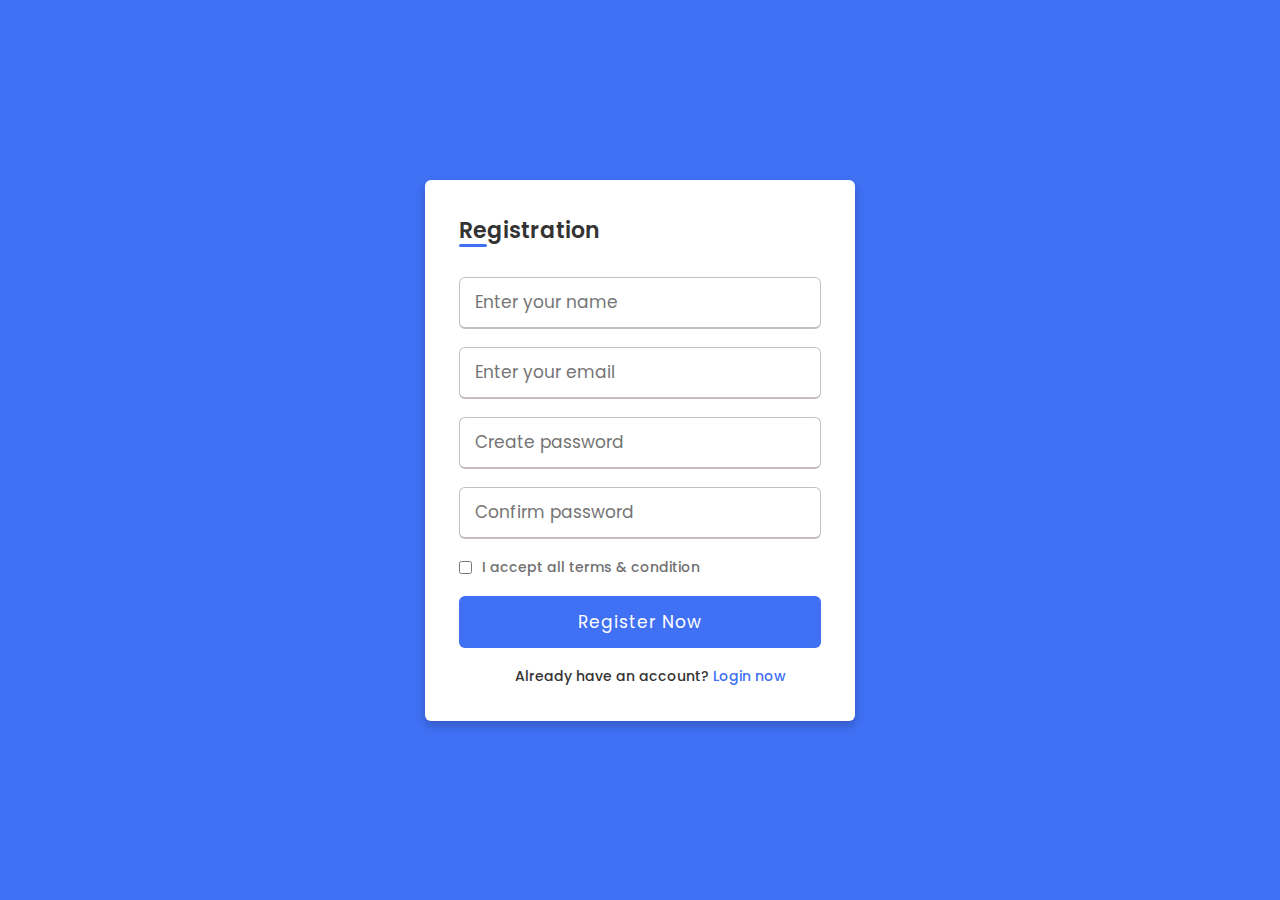
<file: index.html>
<!DOCTYPE html>
<!-- Coding by CodingLab | www.codinglabweb.com-->
<html lang="en" dir="ltr">
  <head>
    <meta charset="UTF-8">
    <meta name="viewport" content="width=device-width, initial-scale=1.0">
    <title> Registration or Sign Up form in HTML CSS</title>
    <link rel="stylesheet" href="style.css">
   </head>
<body>
  <div class="wrapper">
    <h2>Registration</h2>
    <form action="#">
      <div class="input-box">
        <input type="text" placeholder="Enter your name" required>
      </div>
      <div class="input-box">
        <input type="text" placeholder="Enter your email" required>
      </div>
      <div class="input-box">
        <input type="password" placeholder="Create password" required>
      </div>
      <div class="input-box">
        <input type="password" placeholder="Confirm password" required>
      </div>
      <div class="policy">
        <input type="checkbox">
        <h3>I accept all terms & condition</h3>
      </div>
      <div class="input-box button">
        <input type="Submit" value="Register Now">
      </div>
      <div class="text">
        <h3>Already have an account? <a href="first.html">Login now</a></h3>
      </div>
    </form>
  </div>

</body>
</html>
</file>
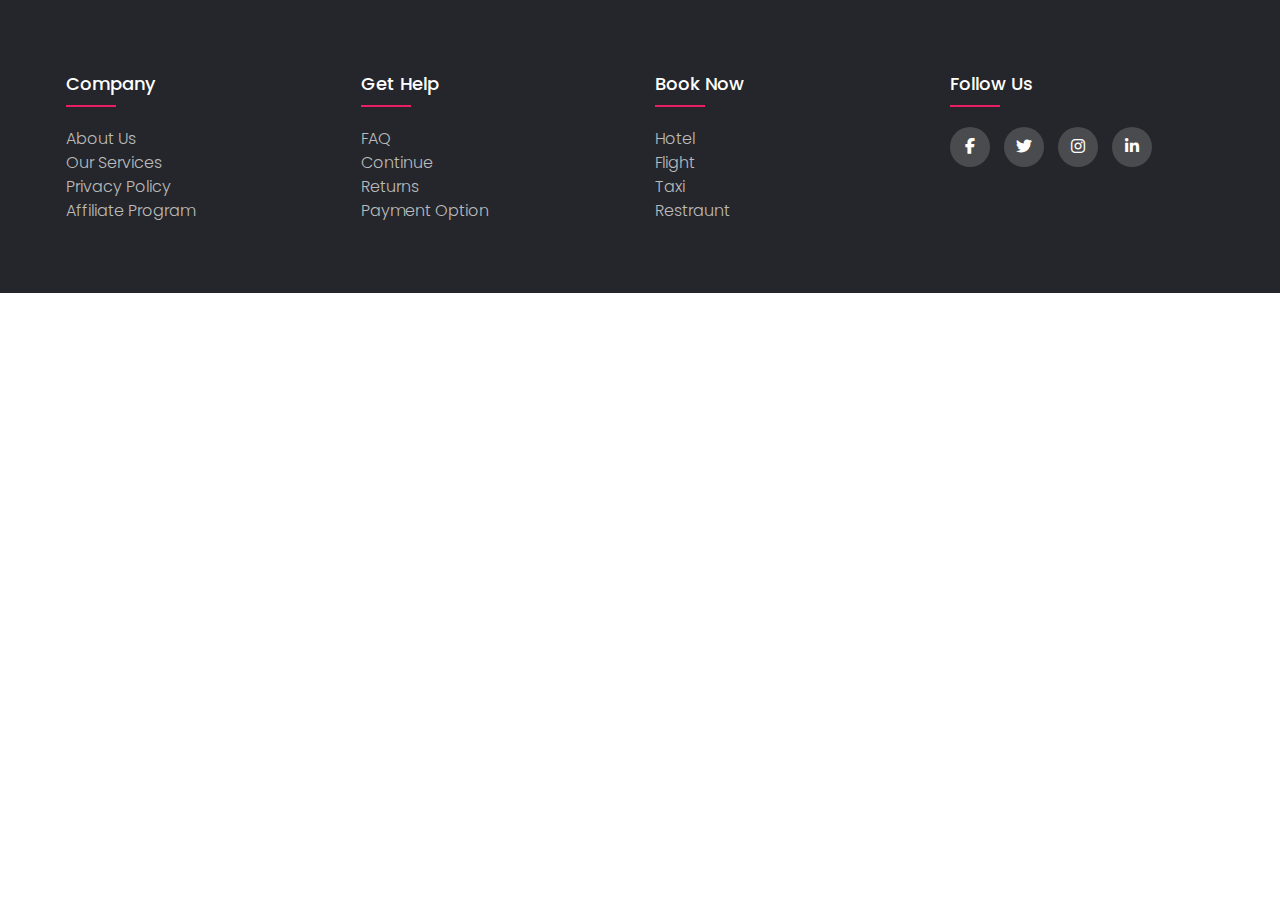
<file: footer.html>
<!DOCTYPE html>
<html lang="en">
<head>
    <meta charset="UTF-8">
    <meta name="viewport" content="width=device-width, initial-scale=1.0">
    <title>Document</title>
    <link rel="stylesheet" href="footer.css">
    <link rel="stylesheet" href="https://cdnjs.cloudflare.com/ajax/libs/font-awesome/6.5.1/css/all.min.css">
</head>
<body>
    <footer class="footer">
        <div class="container">
            <div class="row">
                <div class="footer-col">
                    <h4>Company</h4>
                    <ul>
                        <li><a href="#">about us</a></li>
                        <li><a href="#">our services</a></li>
                        <li><a href="#">privacy policy</a></li>
                        <li><a href="#">affiliate program</a></li>
                    </ul>
                </div>
                <div class="footer-col">
                    <h4>Get Help</h4>
                    <ul>
                        <li><a href="#">FAQ</a></li>
                        <li><a href="#">continue</a></li>
                        <li><a href="#">returns</a></li>
                        <li><a href="#">payment option</a></li>
                    </ul>
                </div>
                <div class="footer-col">
                    <h4>Book now</h4>
                    <ul>
                        <li><a href="#">Hotel</a></li>
                        <li><a href="#">Flight</a></li>
                        <li><a href="#">Taxi</a></li>
                        <li><a href="#">Restraunt</a></li>
                    </ul>
                </div>
                <div class="footer-col">
                    <h4>Follow us</h4>
                    <div class="social-links">
                        <a href="#"><i class="fab fa-facebook-f"></i></a>
                        <a href="#"><i class="fab fa-twitter"></i></a>
                        <a href="#"><i class="fab fa-instagram"></i></a>
                        <a href="#"><i class="fab fa-linkedin-in"></i></a>
                    </div>
                </div>
            </div>
        </div>

    </footer>
</body>
</html>
</file>
<file: style.css>
@import url('https://fonts.googleapis.com/css?family=Poppins:400,500,600,700&display=swap');
*{
  margin: 0;
  padding: 0;
  box-sizing: border-box;
  font-family: 'Poppins', sans-serif;
}
body{
  min-height: 100vh;
  display: flex;
  align-items: center;
  justify-content: center;
  background: #4070f4;
}
.wrapper{
  position: relative;
  max-width: 430px;
  width: 100%;
  background: #fff;
  padding: 34px;
  border-radius: 6px;
  box-shadow: 0 5px 10px rgba(0,0,0,0.2);
}
.wrapper h2{
  position: relative;
  font-size: 22px;
  font-weight: 600;
  color: #333;
}
.wrapper h2::before{
  content: '';
  position: absolute;
  left: 0;
  bottom: 0;
  height: 3px;
  width: 28px;
  border-radius: 12px;
  background: #4070f4;
}
.wrapper form{
  margin-top: 30px;
}
.wrapper form .input-box{
  height: 52px;
  margin: 18px 0;
}
form .input-box input{
  height: 100%;
  width: 100%;
  outline: none;
  padding: 0 15px;
  font-size: 17px;
  font-weight: 400;
  color: #333;
  border: 1.5px solid #C7BEBE;
  border-bottom-width: 2.5px;
  border-radius: 6px;
  transition: all 0.3s ease;
}
.input-box input:focus,
.input-box input:valid{
  border-color: #4070f4;
}
form .policy{
  display: flex;
  align-items: center;
}
form h3{
  color: #707070;
  font-size: 14px;
  font-weight: 500;
  margin-left: 10px;
}
.input-box.button input{
  color: #fff;
  letter-spacing: 1px;
  border: none;
  background: #4070f4;
  cursor: pointer;
}
.input-box.button input:hover{
  background: #0e4bf1;
}
form .text h3{
 color: #333;
 width: 100%;
 text-align: center;
}
form .text h3 a{
  color: #4070f4;
  text-decoration: none;
}
form .text h3 a:hover{
  text-decoration: underline;
}
</file>
<file: footer.css>
@import url('https://fonts.googleapis.com/css2?family=Poppins:ital,wght@0,100;0,200;0,800;0,900;1,100;1,200;1,300;1,400;1,500;1,600;1,700;1,800;1,900&display=swap');
body{
    line-height: 1.5;
    font-family: "Poppins", sans-serif;
}

*{
    margin: 0;
    padding: 0;
    box-sizing: border-box;
}
.container{
    max-width: 1178px;
    
    margin: auto;
}
.row{
    display: flex;
    flex-wrap: wrap;
}
ul{
    list-style: none;
}
.footer{
    background-color: #24262b;
    padding: 70px 0;
}
.footer-col{
    width: 25%;
    padding: 0 15px;

}
.footer-col h4{
    font-size: 18px;
    color: #ffffff;
    text-transform: capitalize;
    margin-bottom: 30px;
    font-weight: 500;
    position: relative;
}
.footer-col h4::before{
    content: '';
    position: absolute;
    left: 0;
    bottom: -10px;
    background-color: #e91e63;
    height: 2px;
    box-sizing: border-box;
    width: 50px;

}
.footer-col ul li :not(:last-child){
    margin-bottom: 10px;
    text-transform: capitalize;
    color: #ffffff;
    text-decoration: none;
    font-weight: 300;
    color: #bbbbbb;
    display: block;
    transition: all 0.3s ease;

}
.footer-col ul li a{
    font-size: 16px;
    text-transform: capitalize;
    color: #ffffff;
    text-decoration: none;
    font-weight: 300;
    color: #bbbbbb;
    display: block;
}

.footer-col ul li a:hover{
    color:#ffffff;
    padding-left: 10px;

}
.footer-col .social-links a{
    display: inline-block;
    height: 40px;
    width: 40px;
    background-color: rgba(225, 225, 225, 0.2);
    margin: 0 10px 10px 0;
    text-align: center;
    line-height: 40px;
    border-radius: 50%;
    color:#ffffff;
    transition: all 0.5s ease;

}
.footer-col .social-links a:hover{
    color: #24262b;
    background-color: #ffffff;
}
</file>
